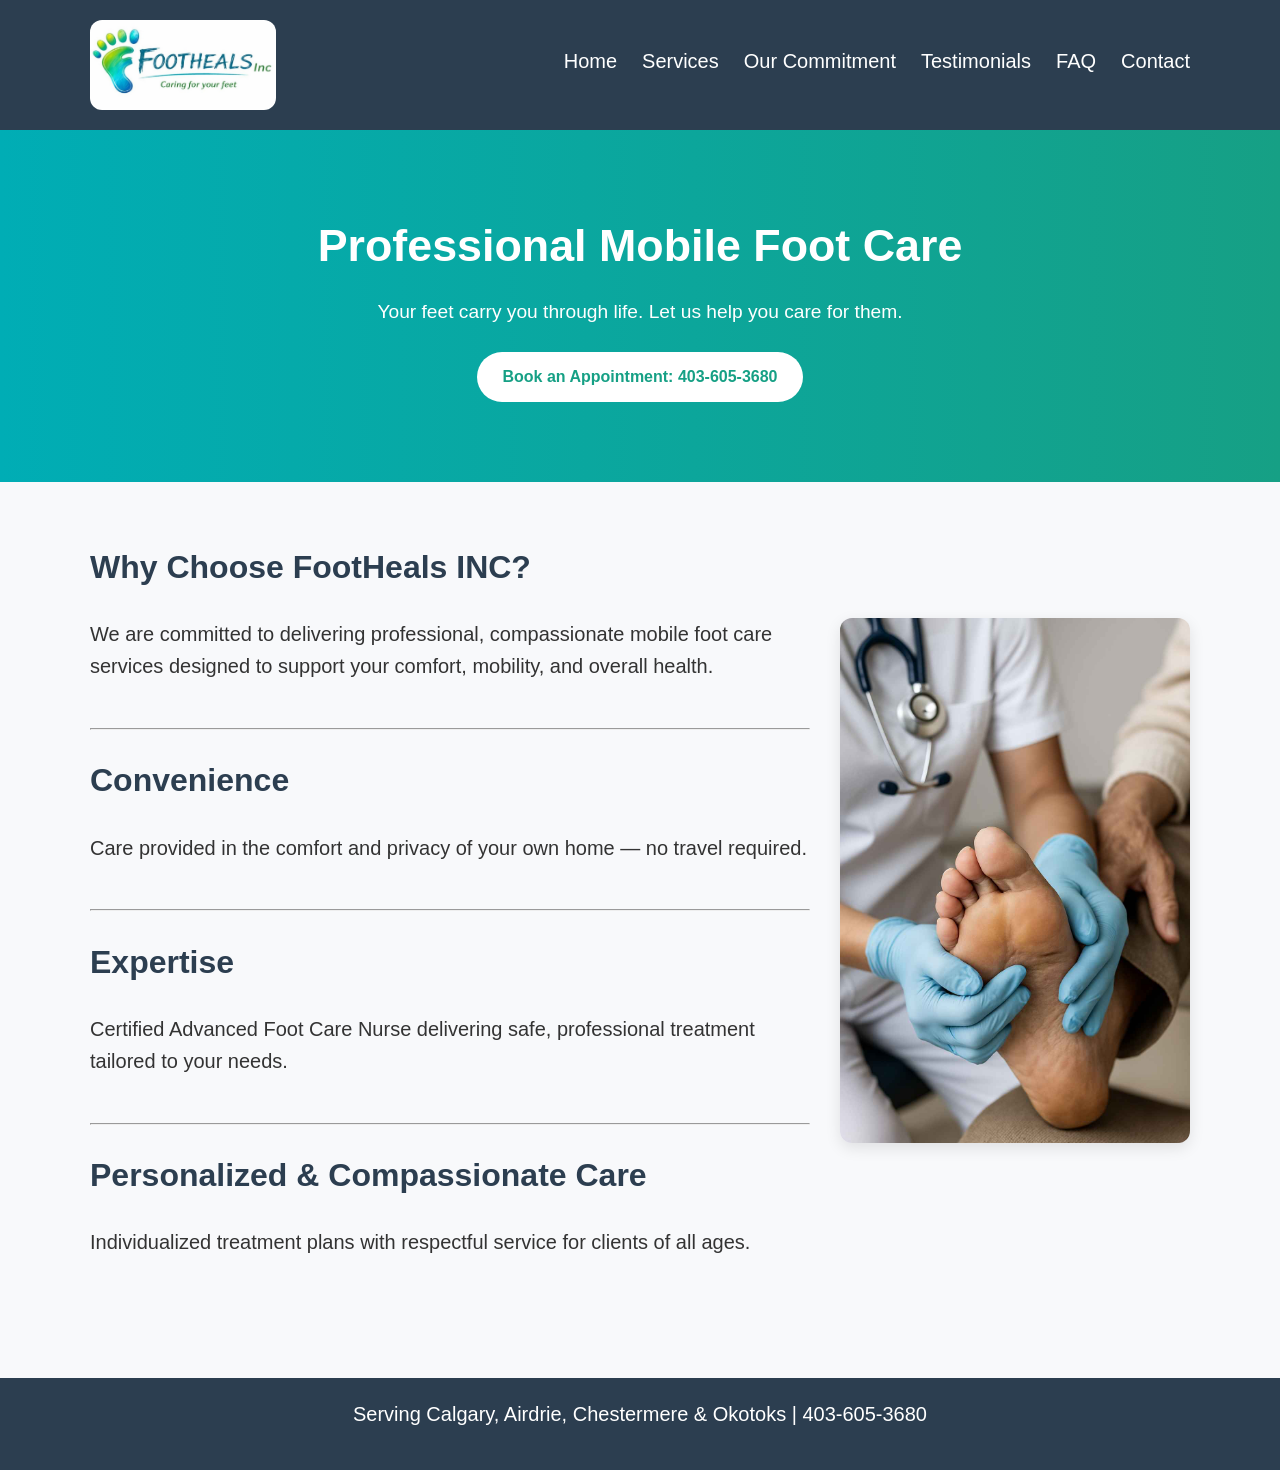
<file: index.html>
<!doctype html>
<html>
  <head>
    <title>FootHeals INC | Professional Mobile Foot Care</title>
    <link rel="stylesheet" href="style.css" />
    <style>
      .section img.float-right {
        float: right;
        margin: 0 0 20px 30px; /* space around image */
        max-width: 350px;
        border-radius: 12px;
        box-shadow: 0 5px 15px rgba(0, 0, 0, 0.1);
      }

      /* Ensure proper clearing of floats after section */
      .section::after {
        content: "";
        display: block;
        clear: both;
      }

      /* Optional: make text slightly bigger for readability */
      .section p {
        font-size: 20px;
        line-height: 1.6;
        margin-bottom: 20px;
      }

      @media (max-width: 768px) {
        .section img.float-right {
          float: none;
          display: block;
          margin: 0 auto 20px auto;
          max-width: 100%;
        }
      }
    </style>
  </head>
  <body>
    <header>
      <div class="container">
        <nav>
          <img
            src="PPHOTO-2026-04-05-10-52-01.JPG"
            alt="FootHeals INC Logo"
            class="logo"
          />

          <ul>
            <li><a href="index.html">Home</a></li>
            <li><a href="services.html">Services</a></li>
            <li><a href="about.html">Our Commitment</a></li>
            <li><a href="testimonials.html">Testimonials</a></li>
            <li><a href="faq.html">FAQ</a></li>
            <li><a href="contact.html">Contact</a></li>
          </ul>
        </nav>
      </div>
    </header>

    <section class="hero">
      <div class="container">
        <h1>Professional Mobile Foot Care</h1>
        <p>Your feet carry you through life. Let us help you care for them.</p>
        <a href="contact.html" class="btn">
          Book an Appointment: 403-605-3680
        </a>
      </div>
    </section>

    <section class="section">
      <div class="container">
        <h2>Why Choose FootHeals INC?</h2>

        <!-- Floating image -->
        <img
          src="foot-care.jpg"
          alt="Professional foot care being provided by a healthcare worker"
          class="float-right"
        />

        <p>
          We are committed to delivering professional, compassionate mobile foot
          care services designed to support your comfort, mobility, and overall
          health.
        </p>

        <br />
        <hr />
        <br />

        <h2>Convenience</h2>
        <p>
          Care provided in the comfort and privacy of your own home — no travel
          required.
        </p>

        <br />
        <hr />
        <br />

        <h2>Expertise</h2>
        <p>
          Certified Advanced Foot Care Nurse delivering safe, professional
          treatment tailored to your needs.
        </p>

        <br />
        <hr />
        <br />

        <h2>Personalized & Compassionate Care</h2>
        <p>
          Individualized treatment plans with respectful service for clients of
          all ages.
        </p>
      </div>
    </section>

    <footer>
      <p>Serving Calgary, Airdrie, Chestermere & Okotoks | 403-605-3680</p>
    </footer>
  </body>
</html>
</file>
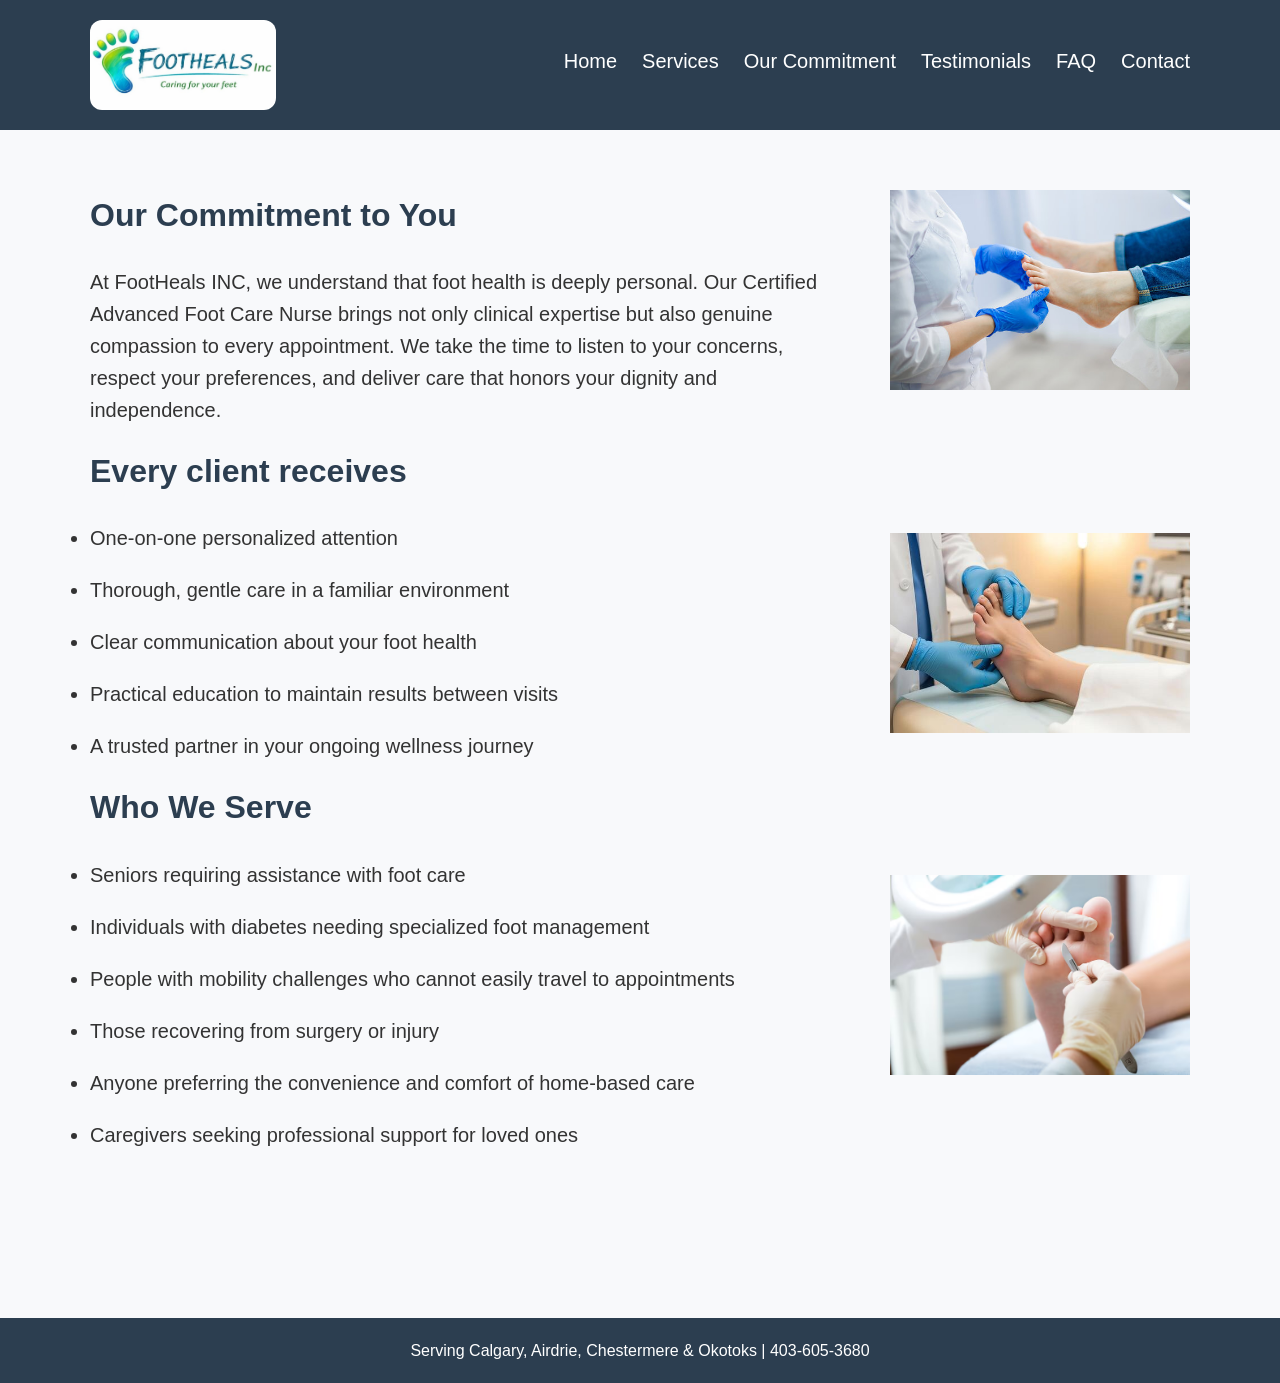
<file: about.html>
<!doctype html>
<html>
  <head>
    <title>Our Commitment | FootHeals INC</title>
    <link rel="stylesheet" href="style.css" />
  </head>

  <body>
    <header>
      <div class="container">
        <nav>
          <img
            src="PPHOTO-2026-04-05-10-52-01.JPG"
            alt="FootHeals INC Logo"
            class="logo"
          />

          <ul>
            <li><a href="index.html">Home</a></li>
            <li><a href="services.html">Services</a></li>
            <li><a href="about.html">Our Commitment</a></li>
            <li><a href="testimonials.html">Testimonials</a></li>
            <li><a href="faq.html">FAQ</a></li>
            <li><a href="contact.html">Contact</a></li>
          </ul>
        </nav>
      </div>
    </header>

    <section class="section">
      <div class="container">
        <div class="content-row">
          <div class="text">
            <h2>Our Commitment to You</h2>
            <p>
              At FootHeals INC, we understand that foot health is deeply
              personal. Our Certified Advanced Foot Care Nurse brings not only
              clinical expertise but also genuine compassion to every
              appointment. We take the time to listen to your concerns, respect
              your preferences, and deliver care that honors your dignity and
              independence.
            </p>

            <h2>Every client receives</h2>
            <ul>
              <li>One-on-one personalized attention</li>
              <li>Thorough, gentle care in a familiar environment</li>
              <li>Clear communication about your foot health</li>
              <li>Practical education to maintain results between visits</li>
              <li>A trusted partner in your ongoing wellness journey</li>
            </ul>

            <h2>Who We Serve</h2>
            <ul>
              <li>Seniors requiring assistance with foot care</li>
              <li>
                Individuals with diabetes needing specialized foot management
              </li>
              <li>
                People with mobility challenges who cannot easily travel to
                appointments
              </li>
              <li>Those recovering from surgery or injury</li>
              <li>
                Anyone preferring the convenience and comfort of home-based care
              </li>
              <li>Caregivers seeking professional support for loved ones</li>
            </ul>
          </div>
          <div class="image-group">
            <img
              src="360_F_208663487_yCQoReByZ42PMlqoxhy8F7Fxs4xPUA8J.jpg"
              alt="Foot care 1"
            />
            <img
              src="./medical-professional-examining-foot-in-clinical-setting-with-medical-equipment-free-photo.jpg"
              alt="Foot care 2"
            />
            <img
              src="./woman-receiving-podiatry-treatment-day-spa_79405-12677.avif"
              alt="Foot care 3"
            />
          </div>
        </div>
      </div>
    </section>

    <footer>
      Serving Calgary, Airdrie, Chestermere & Okotoks | 403-605-3680
    </footer>
  </body>
</html>
</file>
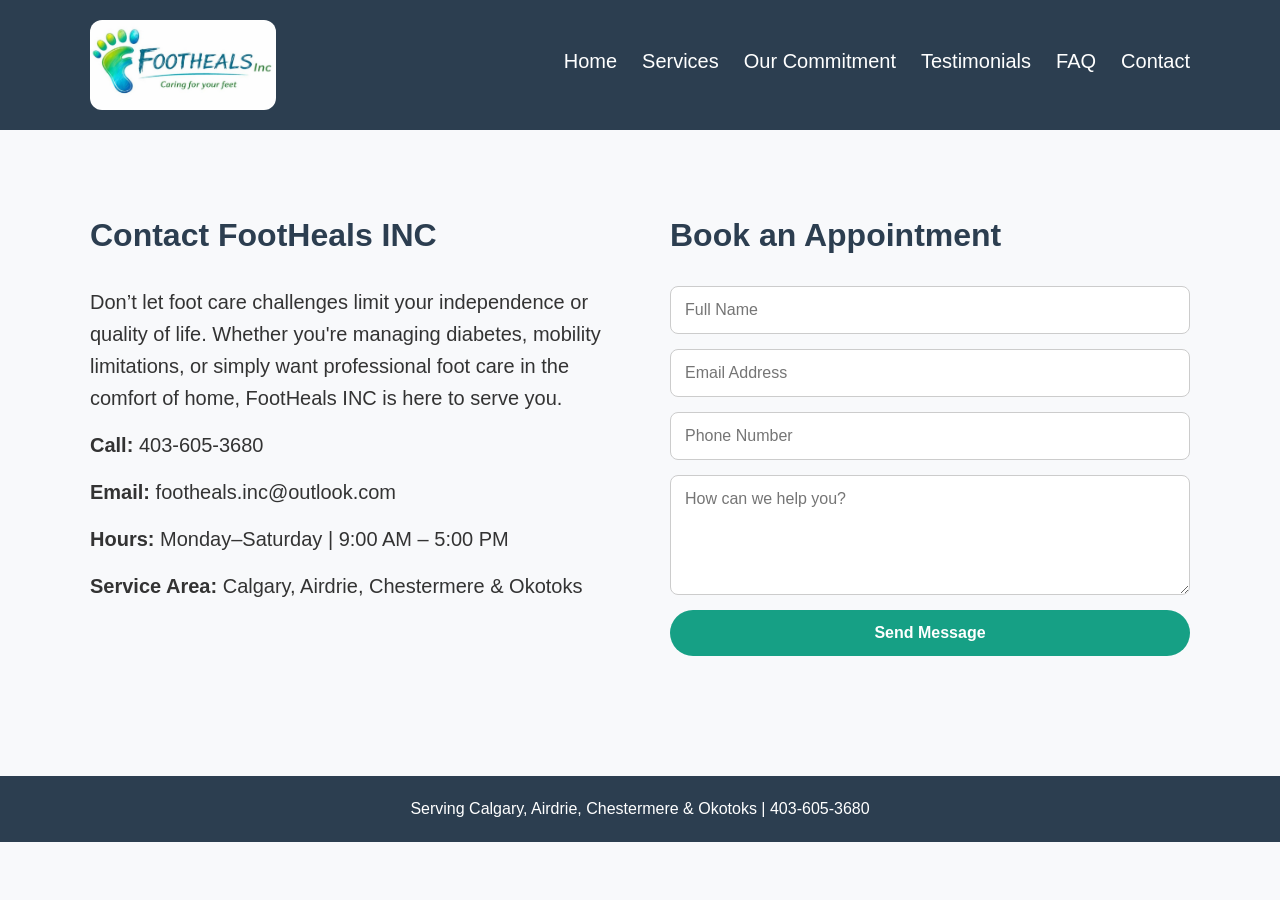
<file: contact.html>
<!doctype html>
<html>
  <head>
    <title>Contact | FootHeals INC</title>
    <link rel="stylesheet" href="style.css" />
  </head>
  <body>
    <header>
      <div class="container">
        <nav>
          <img
            src="PPHOTO-2026-04-05-10-52-01.JPG"
            alt="FootHeals INC Logo"
            class="logo"
          />

          <ul>
            <li><a href="index.html">Home</a></li>
            <li><a href="services.html">Services</a></li>
            <li><a href="about.html">Our Commitment</a></li>
            <li><a href="testimonials.html">Testimonials</a></li>
            <li><a href="faq.html">FAQ</a></li>
            <li><a href="contact.html">Contact</a></li>
          </ul>
        </nav>
      </div>
    </header>

    <section class="section contact-section">
      <div class="container contact-grid">
        <!-- LEFT SIDE -->
        <div class="contact-info">
          <h2>Contact FootHeals INC</h2>

          <p>
            Don’t let foot care challenges limit your independence or quality of
            life. Whether you're managing diabetes, mobility limitations, or
            simply want professional foot care in the comfort of home, FootHeals
            INC is here to serve you.
          </p>

          <p><strong>Call:</strong> 403-605-3680</p>
          <p><strong>Email:</strong> footheals.inc@outlook.com</p>
          <p><strong>Hours:</strong> Monday–Saturday | 9:00 AM – 5:00 PM</p>
          <p>
            <strong>Service Area:</strong> Calgary, Airdrie, Chestermere &
            Okotoks
          </p>
        </div>

        <!-- RIGHT SIDE -->
        <div class="contact-form">
          <h2>Book an Appointment</h2>

          <!-- Replace YOUR_FORM_ID with your Formspree ID -->
          <form action="https://formspree.io/f/YOUR_FORM_ID" method="POST">
            <input type="text" name="name" placeholder="Full Name" required />

            <input
              type="email"
              name="email"
              placeholder="Email Address"
              required
            />

            <input type="tel" name="phone" placeholder="Phone Number" />

            <textarea
              name="message"
              rows="5"
              placeholder="How can we help you?"
              required
            ></textarea>

            <button type="submit" class="btn-submit">Send Message</button>
          </form>
        </div>
      </div>
    </section>

    <footer>
      Serving Calgary, Airdrie, Chestermere & Okotoks | 403-605-3680
    </footer>
  </body>
</html>
</file>
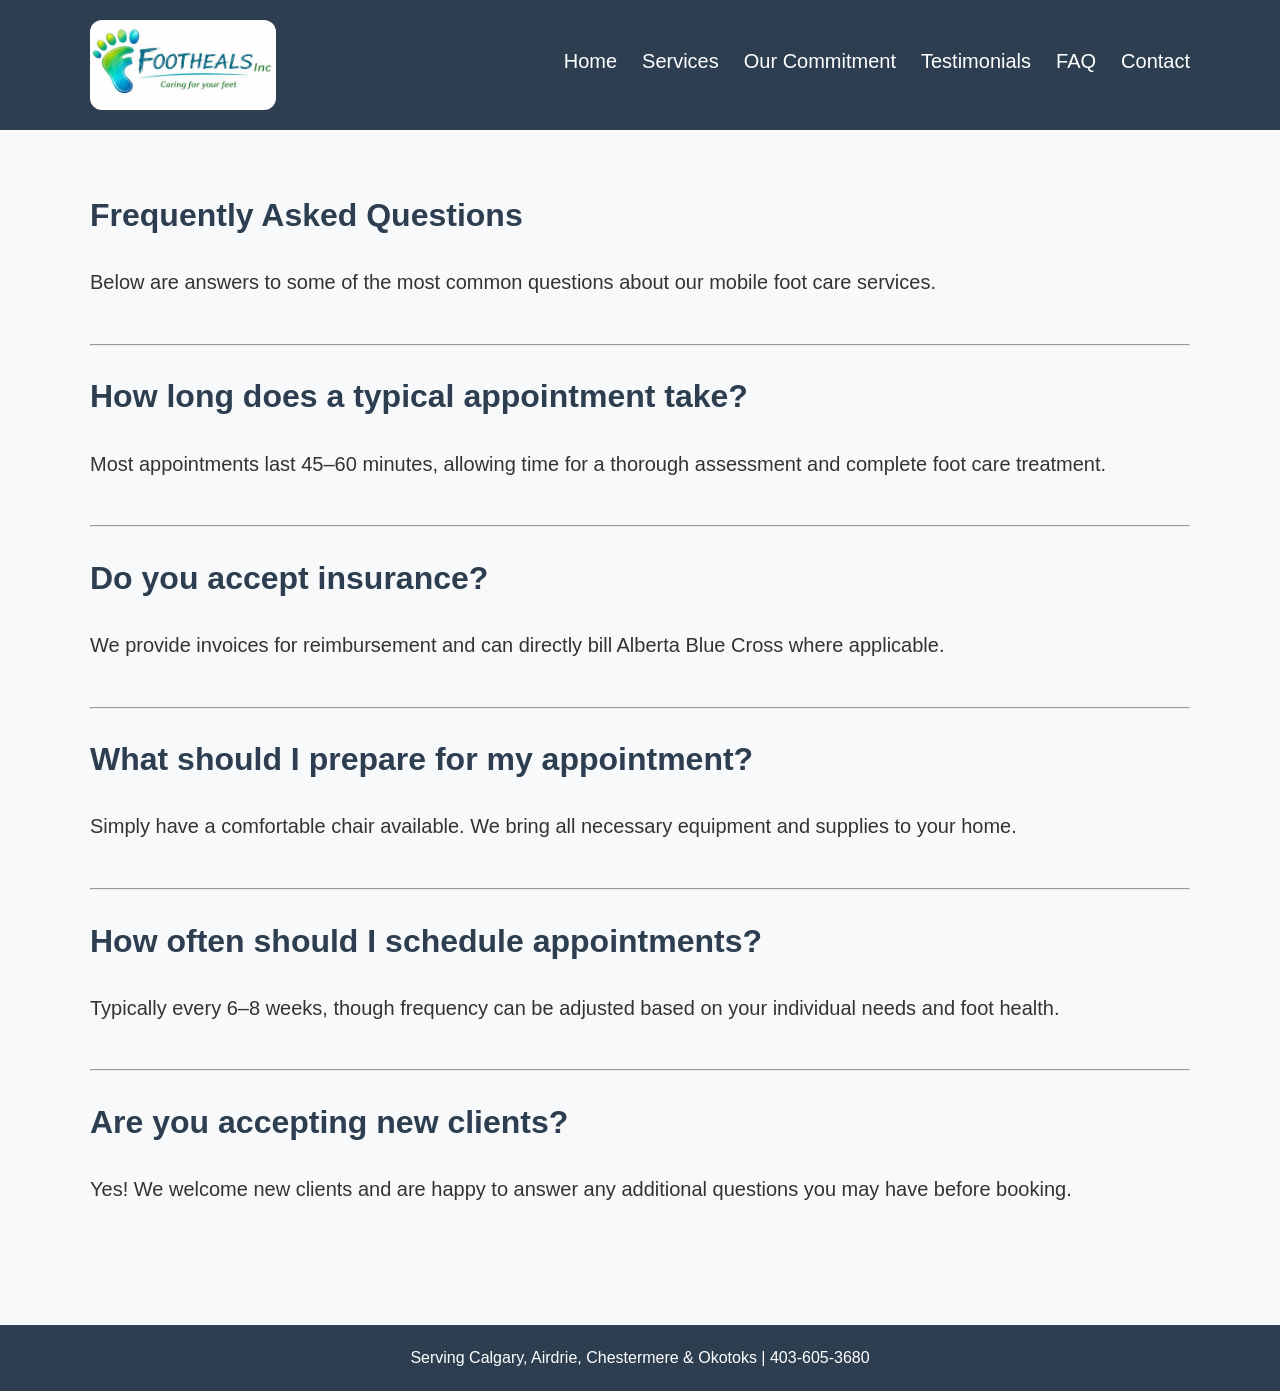
<file: faq.html>
<!doctype html>
<html>
  <head>
    <title>FAQ | FootHeals INC</title>
    <link rel="stylesheet" href="style.css" />
  </head>
  <body>
    <header>
      <div class="container">
        <nav>
          <img
            src="PPHOTO-2026-04-05-10-52-01.JPG"
            alt="FootHeals INC Logo"
            class="logo"
          />

          <ul>
            <li><a href="index.html">Home</a></li>
            <li><a href="services.html">Services</a></li>
            <li><a href="about.html">Our Commitment</a></li>
            <li><a href="testimonials.html">Testimonials</a></li>
            <li><a href="faq.html">FAQ</a></li>
            <li><a href="contact.html">Contact</a></li>
          </ul>
        </nav>
      </div>
    </header>

    <section class="section">
      <div class="container">
        <h2>Frequently Asked Questions</h2>
        <p>
          Below are answers to some of the most common questions about our
          mobile foot care services.
        </p>
        <br />
        <hr />
        <br />

        <h2>How long does a typical appointment take?</h2>
        <p>
          Most appointments last 45–60 minutes, allowing time for a thorough
          assessment and complete foot care treatment.
        </p>
        <br />
        <hr />
        <br />

        <h2>Do you accept insurance?</h2>
        <p>
          We provide invoices for reimbursement and can directly bill Alberta
          Blue Cross where applicable.
        </p>
        <br />
        <hr />
        <br />

        <h2>What should I prepare for my appointment?</h2>
        <p>
          Simply have a comfortable chair available. We bring all necessary
          equipment and supplies to your home.
        </p>
        <br />
        <hr />
        <br />

        <h2>How often should I schedule appointments?</h2>
        <p>
          Typically every 6–8 weeks, though frequency can be adjusted based on
          your individual needs and foot health.
        </p>
        <br />
        <hr />
        <br />

        <h2>Are you accepting new clients?</h2>
        <p>
          Yes! We welcome new clients and are happy to answer any additional
          questions you may have before booking.
        </p>
      </div>
    </section>

    <footer>
      Serving Calgary, Airdrie, Chestermere & Okotoks | 403-605-3680
    </footer>
  </body>
</html>
</file>
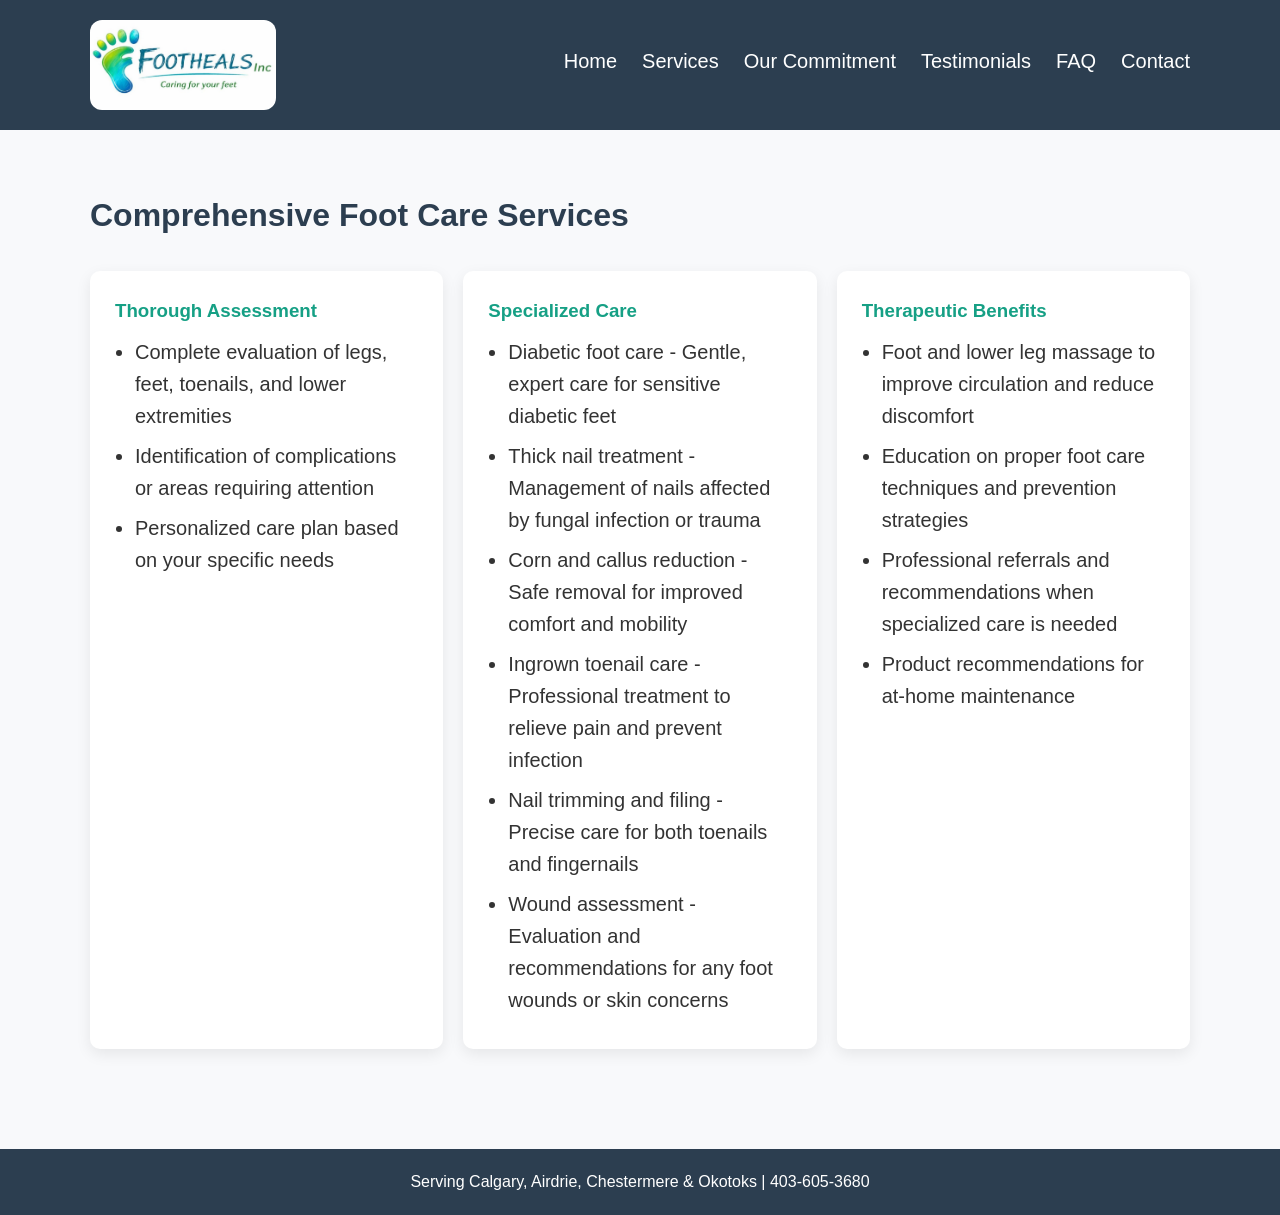
<file: services.html>
<!doctype html>
<html>
  <head>
    <title>Services | FootHeals INC</title>
    <link rel="stylesheet" href="style.css" />
  </head>
  <body>
    <header>
      <div class="container">
        <nav>
          <img
            src="PPHOTO-2026-04-05-10-52-01.JPG"
            alt="FootHeals INC Logo"
            class="logo"
          />

          <ul>
            <li><a href="index.html">Home</a></li>
            <li><a href="services.html">Services</a></li>
            <li><a href="about.html">Our Commitment</a></li>
            <li><a href="testimonials.html">Testimonials</a></li>
            <li><a href="faq.html">FAQ</a></li>
            <li><a href="contact.html">Contact</a></li>
          </ul>
        </nav>
      </div>
    </header>

    <section class="section">
      <div class="container">
        <h2>Comprehensive Foot Care Services</h2>

        <div class="card-grid">
          <div class="card">
            <h3>Thorough Assessment</h3>
            <ul>
              <li>
                Complete evaluation of legs, feet, toenails, and lower
                extremities
              </li>
              <li>
                Identification of complications or areas requiring attention
              </li>
              <li>Personalized care plan based on your specific needs</li>
            </ul>
          </div>

          <div class="card">
            <h3>Specialized Care</h3>
            <ul>
              <li>
                Diabetic foot care - Gentle, expert care for sensitive diabetic
                feet
              </li>
              <li>
                Thick nail treatment - Management of nails affected by fungal
                infection or trauma
              </li>
              <li>
                Corn and callus reduction - Safe removal for improved comfort
                and mobility
              </li>
              <li>
                Ingrown toenail care - Professional treatment to relieve pain
                and prevent infection
              </li>
              <li>
                Nail trimming and filing - Precise care for both toenails and
                fingernails
              </li>
              <li>
                Wound assessment - Evaluation and recommendations for any foot
                wounds or skin concerns
              </li>
            </ul>
          </div>

          <div class="card">
            <h3>Therapeutic Benefits</h3>
            <ul>
              <li>
                Foot and lower leg massage to improve circulation and reduce
                discomfort
              </li>
              <li>
                Education on proper foot care techniques and prevention
                strategies
              </li>
              <li>
                Professional referrals and recommendations when specialized care
                is needed
              </li>
              <li>Product recommendations for at-home maintenance</li>
            </ul>
          </div>
        </div>
      </div>
    </section>

    <footer>
      Serving Calgary, Airdrie, Chestermere & Okotoks | 403-605-3680
    </footer>
  </body>
</html>
</file>
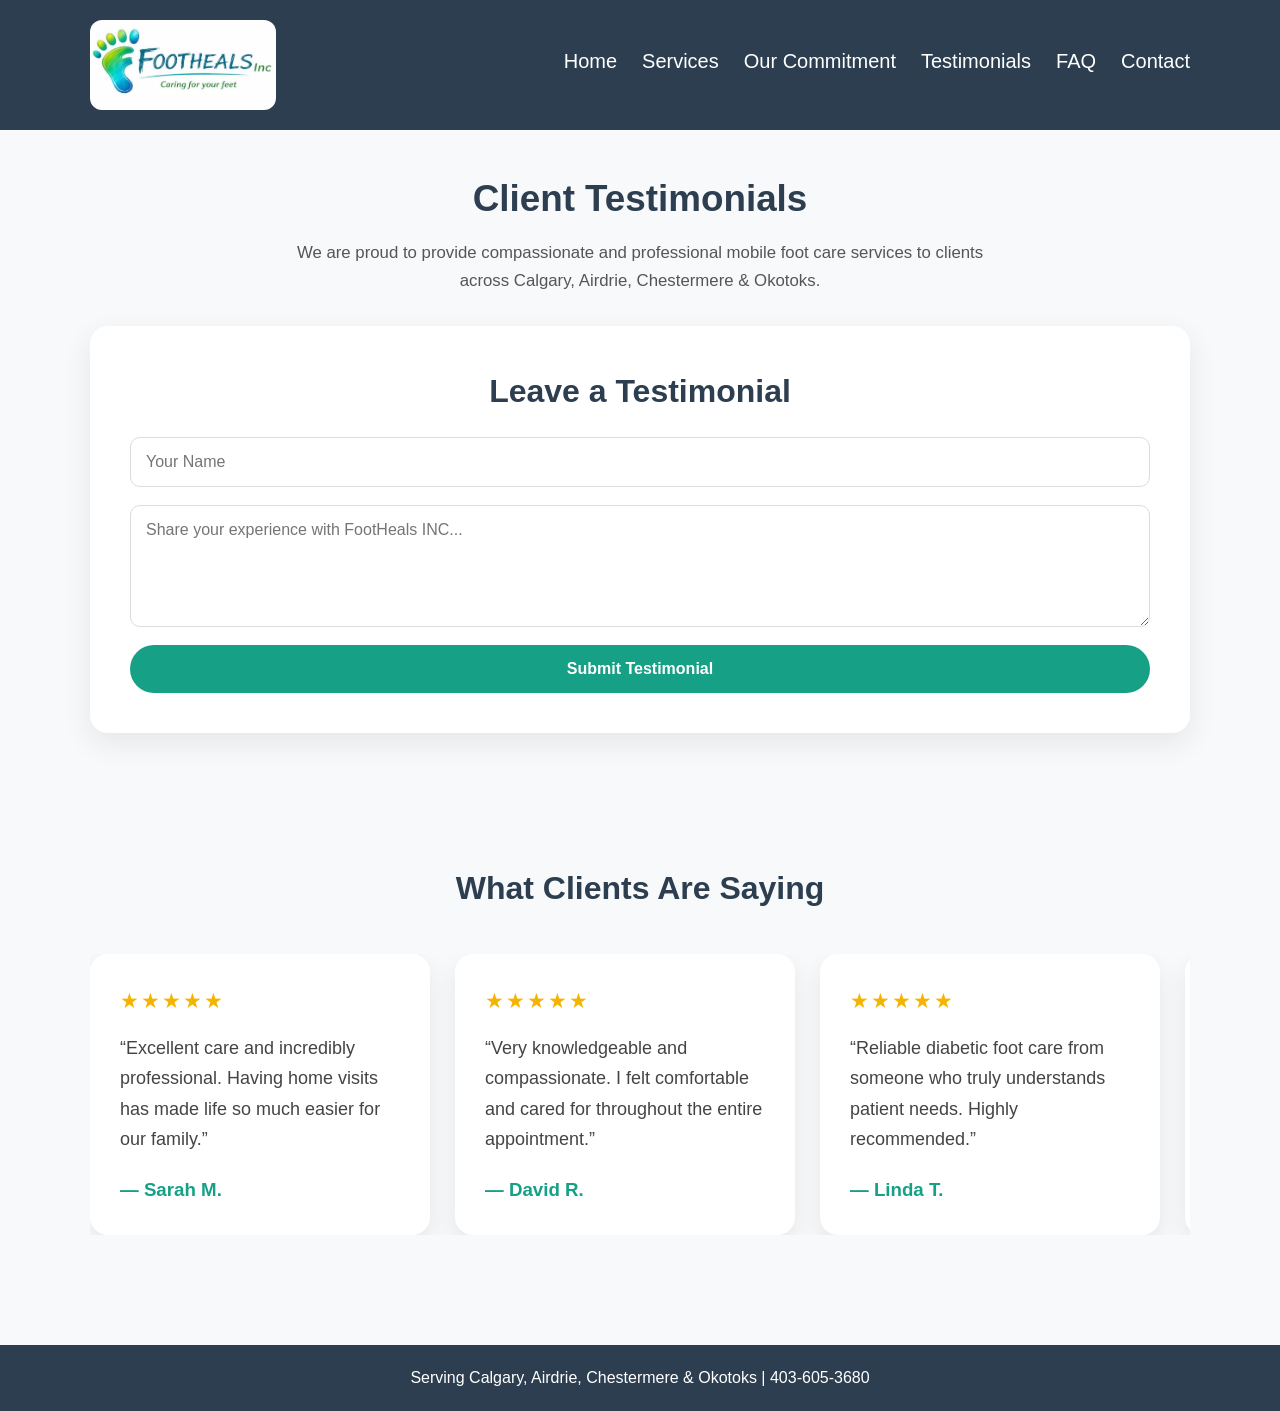
<file: testimonials.html>
<!doctype html>
<html>
  <head>
    <meta name="viewport" content="width=device-width, initial-scale=1.0" />
    <title>Testimonials | FootHeals INC</title>
    <link rel="stylesheet" href="style.css" />

    <style>
      /* PAGE HEADER */
      .page-header {
        text-align: center;
        padding: 40px 20px 10px;
      }

      .page-header h1 {
        font-size: 2.3rem;
        color: #2c3e50;
        margin-bottom: 10px;
      }

      .page-header p {
        max-width: 700px;
        margin: auto;
        color: #555;
        font-size: 1.05rem;
        line-height: 1.7;
      }

      /* FORM */
      .testimonial-form-wrapper {
        padding-top: 20px;
      }

      .testimonial-form {
        background: white;
        padding: 40px;
        border-radius: 18px;
        box-shadow: 0 10px 30px rgba(0, 0, 0, 0.08);
      }

      .testimonial-form h2 {
        margin-bottom: 20px;
        color: #2c3e50;
      }

      .testimonial-form form {
        display: flex;
        flex-direction: column;
      }

      .testimonial-form input,
      .testimonial-form textarea {
        padding: 15px;
        margin-bottom: 18px;
        border-radius: 10px;
        border: 1px solid #dcdcdc;
        font-size: 16px;
        transition: 0.3s;
      }

      .testimonial-form input:focus,
      .testimonial-form textarea:focus {
        outline: none;
        border-color: #16a085;
        box-shadow: 0 0 0 3px rgba(22, 160, 133, 0.15);
      }

      .btn-submit {
        padding: 15px;
        background: #16a085;
        color: white;
        border: none;
        border-radius: 40px;
        font-size: 16px;
        font-weight: bold;
        cursor: pointer;
        transition: 0.3s;
      }

      .btn-submit:hover {
        background: #2c3e50;
        transform: translateY(-2px);
      }

      /* TESTIMONIALS */
      .testimonial-section {
        padding: 70px 0;
        overflow: hidden;
      }

      .testimonial-title {
        text-align: center;
        margin-bottom: 40px;
      }

      .testimonial-title h2 {
        font-size: 2rem;
        color: #2c3e50;
      }

      /* AUTO SCROLL */
      .scroll-wrapper {
        overflow: hidden;
        position: relative;
      }

      .scroll-track {
        display: flex;
        width: max-content;
        animation: scrollTestimonials 14s linear infinite;
      }

      .scroll-track:hover {
        animation-play-state: paused;
      }

      @keyframes scrollTestimonials {
        from {
          transform: translateX(0);
        }

        to {
          transform: translateX(-50%);
        }
      }

      /* CARDS */
      .testimonial-card {
        width: 340px;
        background: white;
        border-radius: 18px;
        padding: 30px;
        margin-right: 25px;
        box-shadow: 0 10px 25px rgba(0, 0, 0, 0.08);
        transition: 0.3s;
        flex-shrink: 0;
      }

      .testimonial-card:hover {
        transform: translateY(-8px);
        box-shadow: 0 15px 35px rgba(0, 0, 0, 0.12);
      }

      .stars {
        color: #f4b400;
        font-size: 1.3rem;
        margin-bottom: 15px;
        letter-spacing: 2px;
      }

      .testimonial-card p {
        font-size: 18px;
        line-height: 1.7;
        color: #444;
      }

      .testimonial-card h3 {
        margin-top: 20px;
        color: #16a085;
      }
      .testimonial-form h2 {
        margin-bottom: 20px;
        color: #2c3e50;
        text-align: center;
      }
      .testimonial-form {
        text-align: center;
      }
      /* MOBILE */
      @media (max-width: 768px) {
        .page-header h1 {
          font-size: 2rem;
        }

        .testimonial-form {
          padding: 25px;
        }

        .testimonial-card {
          width: 280px;
        }
      }
    </style>
  </head>

  <body>
    <header>
      <div class="container">
        <nav>
          <img
            src="PPHOTO-2026-04-05-10-52-01.JPG"
            alt="FootHeals INC Logo"
            class="logo"
          />

          <ul>
            <li><a href="index.html">Home</a></li>
            <li><a href="services.html">Services</a></li>
            <li><a href="about.html">Our Commitment</a></li>
            <li><a href="testimonials.html">Testimonials</a></li>
            <li><a href="faq.html">FAQ</a></li>
            <li><a href="contact.html">Contact</a></li>
          </ul>
        </nav>
      </div>
    </header>

    <!-- PAGE HEADER -->
    <section class="page-header">
      <div class="container">
        <h1>Client Testimonials</h1>

        <p>
          We are proud to provide compassionate and professional mobile foot
          care services to clients across Calgary, Airdrie, Chestermere &
          Okotoks.
        </p>
      </div>
    </section>

    <!-- FORM -->
    <section class="section testimonial-form-wrapper">
      <div class="container">
        <div class="testimonial-form">
          <h2>Leave a Testimonial</h2>

          <form action="https://formspree.io/f/mbdwzaar" method="POST">
            <input type="text" name="name" placeholder="Your Name" required />

            <textarea
              name="testimonial"
              rows="5"
              placeholder="Share your experience with FootHeals INC..."
              required
            ></textarea>

            <button type="submit" class="btn-submit">Submit Testimonial</button>
          </form>
        </div>
      </div>
    </section>

    <!-- TESTIMONIALS -->
    <section class="testimonial-section">
      <div class="container">
        <div class="testimonial-title">
          <h2>What Clients Are Saying</h2>
        </div>

        <div class="scroll-wrapper">
          <div class="scroll-track">
            <!-- CARD 1 -->
            <div class="testimonial-card">
              <div class="stars">★★★★★</div>

              <p>
                “Excellent care and incredibly professional. Having home visits
                has made life so much easier for our family.”
              </p>

              <h3>— Sarah M.</h3>
            </div>

            <!-- CARD 2 -->
            <div class="testimonial-card">
              <div class="stars">★★★★★</div>

              <p>
                “Very knowledgeable and compassionate. I felt comfortable and
                cared for throughout the entire appointment.”
              </p>

              <h3>— David R.</h3>
            </div>

            <!-- CARD 3 -->
            <div class="testimonial-card">
              <div class="stars">★★★★★</div>

              <p>
                “Reliable diabetic foot care from someone who truly understands
                patient needs. Highly recommended.”
              </p>

              <h3>— Linda T.</h3>
            </div>

            <!-- CARD 4 -->
            <div class="testimonial-card">
              <div class="stars">★★★★★</div>

              <p>
                “Professional, punctual, and caring. The convenience of mobile
                care is absolutely worth it.”
              </p>

              <h3>— Michael P.</h3>
            </div>

            <!-- DUPLICATES FOR SMOOTH LOOP -->

            <div class="testimonial-card">
              <div class="stars">★★★★★</div>

              <p>
                “Excellent care and incredibly professional. Having home visits
                has made life so much easier for our family.”
              </p>

              <h3>— Sarah M.</h3>
            </div>

            <div class="testimonial-card">
              <div class="stars">★★★★★</div>

              <p>
                “Very knowledgeable and compassionate. I felt comfortable and
                cared for throughout the entire appointment.”
              </p>

              <h3>— David R.</h3>
            </div>

            <div class="testimonial-card">
              <div class="stars">★★★★★</div>

              <p>
                “Reliable diabetic foot care from someone who truly understands
                patient needs. Highly recommended.”
              </p>

              <h3>— Linda T.</h3>
            </div>

            <div class="testimonial-card">
              <div class="stars">★★★★★</div>

              <p>
                “Professional, punctual, and caring. The convenience of mobile
                care is absolutely worth it.”
              </p>

              <h3>— Michael P.</h3>
            </div>
          </div>
        </div>
      </div>
    </section>

    <footer>
      Serving Calgary, Airdrie, Chestermere & Okotoks | 403-605-3680
    </footer>
  </body>
</html>
</file>
<file: style.css>
* {
  margin: 0;
  padding: 0;
  box-sizing: border-box;
  font-family: "Segoe UI", Tahoma, Geneva, Verdana, sans-serif;
}

body {
  background-color: #f8f9fb;
  color: #333;
  line-height: 1.6;
}

/* Container */
.container {
  width: 90%;
  max-width: 1100px;
  margin: auto;
}

/* Header & Navigation */
header {
  background: #2c3e50;
  color: white;
  padding: 20px 0;
}

nav {
  display: flex;
  justify-content: space-between;
  align-items: center;
}

nav h2 {
  font-size: 1.8rem;
}

nav ul {
  list-style: none;
  display: flex;
}

nav ul li {
  margin-left: 20px;
}

nav ul li a {
  color: white;
  text-decoration: none;
  font-weight: 500;
  transition: 0.3s;
}

nav ul li a:hover {
  color: #00adb5;
}

/* Hero Section */
.hero {
  background: linear-gradient(to right, #00adb5, #16a085);
  color: white;
  padding: 80px 0;
  text-align: center;
}

.hero h1 {
  font-size: 2.8rem;
  margin-bottom: 15px;
}

.hero p {
  font-size: 1.2rem;
  max-width: 700px;
  margin: auto;
}

.btn {
  display: inline-block;
  margin-top: 25px;
  padding: 12px 25px;
  background: white;
  color: #16a085;
  text-decoration: none;
  border-radius: 30px;
  font-weight: bold;
  transition: 0.3s;
}

.btn:hover {
  background: #2c3e50;
  color: white;
}

/* Section Styling */
.section {
  padding: 60px 0;
}

.section h2 {
  margin-bottom: 25px;
  font-size: 2rem;
  color: #2c3e50;
}

/* Cards / Grid Layout */
.card-grid {
  display: grid;
  grid-template-columns: repeat(auto-fit, minmax(250px, 1fr));
  gap: 20px;
  margin-top: 30px;
  text-align: left;
}

.card {
  background: white;
  padding: 25px;
  border-radius: 10px;
  box-shadow: 0 5px 15px rgba(0, 0, 0, 0.08);
  transition: 0.3s;
}

.card h3 {
  margin-bottom: 10px;
  color: #16a085;
}

.card:hover {
  transform: translateY(-5px);
}

/* Lists inside cards */
.card ul {
  margin-left: 20px;
  list-style: disc;
}

.card ul li {
  margin-bottom: 8px;
}

/* Footer */
footer {
  background: #2c3e50;
  color: white;
  text-align: center;
  padding: 20px 0;
  margin-top: 40px;
}

/* Responsive */
@media (max-width: 768px) {
  nav {
    flex-direction: column;
  }

  nav ul {
    flex-direction: column;
    margin-top: 10px;
  }

  nav ul li {
    margin: 10px 0;
  }

  .hero h1 {
    font-size: 2rem;
  }
}

p,
li {
  font-size: 20px; /* makes paragraphs bigger */
  line-height: 1.6; /* improves readability */
  margin-bottom: 20px;
}

/* Contact Layout */
.contact-section {
  padding: 80px 0;
}

.contact-grid {
  display: grid;
  grid-template-columns: 1fr 1fr;
  gap: 60px;
  align-items: start;
}

.contact-info p {
  margin-bottom: 15px;
}

/* Form Styling */
.contact-form form {
  display: flex;
  flex-direction: column;
}

.contact-form input,
.contact-form textarea {
  padding: 14px;
  margin-bottom: 15px;
  border-radius: 8px;
  border: 1px solid #ccc;
  font-size: 16px;
}

.contact-form input:focus,
.contact-form textarea:focus {
  outline: none;
  border-color: #16a085;
  box-shadow: 0 0 0 2px rgba(22, 160, 133, 0.2);
}

.btn-submit {
  padding: 14px;
  background: #16a085;
  color: white;
  border: none;
  border-radius: 30px;
  font-size: 16px;
  font-weight: bold;
  cursor: pointer;
  transition: 0.3s;
}

.btn-submit:hover {
  background: #2c3e50;
}

/* Responsive */
@media (max-width: 900px) {
  .contact-grid {
    grid-template-columns: 1fr;
  }
}

.content-row {
  display: flex !important;
  align-items: flex-start;
  gap: 40px;
}

.text {
  flex: 1;
}

.image-group {
  width: 300px;
}

.image-group img {
  width: 100%;
  height: 200px;
  object-fit: cover;
  margin-bottom: 135px;
}
.logo {
  height: 60px; /* controls size */
  width: auto; /* keeps it horizontal */
  border-radius: 12px; /* rounds edges */
  object-fit: cover; /* ensures clean scaling */
}

.logo {
  height: 90px; /* bigger and more visible */
  width: auto;
  border-radius: 12px;
  object-fit: contain;
}

nav ul {
  list-style: none;
  display: flex;
  align-items: center; /* centers items vertically */
}
nav ul li {
  margin-left: 25px;
  display: flex;
  align-items: center;
}

.logo {
  display: block;
}

nav {
  display: flex;
  justify-content: space-between;
  align-items: center;
  transform: translateY(6px);
}
.logo {
  height: 90px;
  width: auto;
  border-radius: 12px;
  object-fit: contain;
  display: block;
  transform: translateY(-6px);
}
</file>
